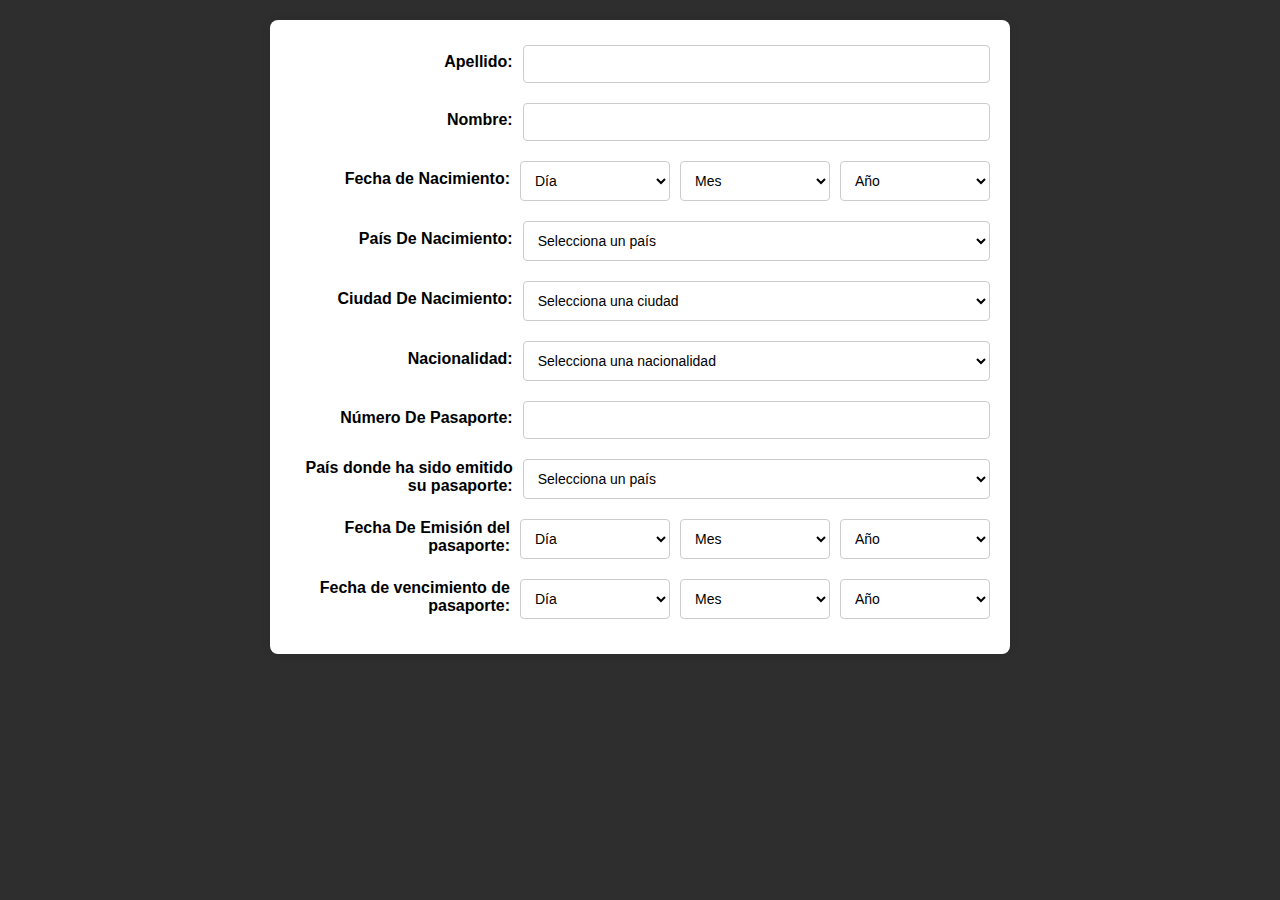
<file: index.html>
<!DOCTYPE html>
<html lang="en">
<head>
    <meta charset="UTF-8">
    <meta name="viewport" content="width=device-width, initial-scale=1.0">
    <title>Document</title>
    <link rel="stylesheet" href="styles.css">
</head>
<body>
    <div class="container">
        <form>
            <div class="form-group">
                <label>Apellido:</label>
                <input type="text">
            </div>
            <div class="form-group">
                <label>Nombre:</label>
                <input type="text">
            </div>
            <div class="form-group">
                <label>Fecha de Nacimiento:</label>
                <div class="form-row">
                    <div class="col">
                        <select id="diaNacimiento">
                            <option value="">Día</option>
                        </select>
                    </div>
                    <div class="col">
                        <select id="mesNacimiento">
                            <option value="">Mes</option>
                        </select>
                    </div>
                    <div class="col">
                        <select id="anioNacimiento">
                            <option value="">Año</option>
                        </select>
                    </div>
                </div>
            </div>
            <div class="form-group">
                <label>País De Nacimiento:</label>
                <select id="paisNacimiento" onchange="cargarCiudades(this.value, 'ciudadNacimiento')">
                    <option value="">Selecciona un país</option>
                    <option value="USA">Estados Unidos</option>
                    <option value="Canada">Canadá</option>
                    <option value="Mexico">México</option>
                </select>
            </div>
            <div class="form-group">
                <label>Ciudad De Nacimiento:</label>
                <select id="ciudadNacimiento">
                    <option value="">Selecciona una ciudad</option>
                </select>
            </div>
            <div class="form-group">
                <label>Nacionalidad:</label>
                <select id="nacionalidad">
                    <option value="">Selecciona una nacionalidad</option>
                    <option value="Americana">Americana</option>
                    <option value="Canadiense">Canadiense</option>
                    <option value="Mexicana">Mexicana</option>
                </select>
            </div>
            <div class="form-group">
                <label>Número De Pasaporte:</label>
                <input type="text">
            </div>
            <div class="form-group">
                <label>País donde ha sido emitido su pasaporte:</label>
                <select id="paisEmisionPasaporte">
                    <option value="">Selecciona un país</option>
                    <option value="USA">Estados Unidos</option>
                    <option value="Canada">Canadá</option>
                    <option value="Mexico">México</option>
                </select>
            </div>
            <div class="form-group">
                <label>Fecha De Emisión del pasaporte:</label>
                <div class="form-row">
                    <div class="col">
                        <select id="diaEmision">
                            <option value="">Día</option>
                        </select>
                    </div>
                    <div class="col">
                        <select id="mesEmision">
                            <option value="">Mes</option>
                        </select>
                    </div>
                    <div class="col">
                        <select id="anioEmision">
                            <option value="">Año</option>
                        </select>
                    </div>
                </div>
            </div>
            <div class="form-group">
                <label>Fecha de vencimiento de pasaporte:</label>
                <div class="form-row">
                    <div class="col">
                        <select id="diaVencimiento">
                            <option value="">Día</option>
                        </select>
                    </div>
                    <div class="col">
                        <select id="mesVencimiento">
                            <option value="">Mes</option>
                        </select>
                    </div>
                    <div class="col">
                        <select id="anioVencimiento">
                            <option value="">Año</option>
                        </select>
                    </div>
                </div>
            </div>
        </form>
    </div>

    <script >
    const ciudadesPorPais = {
        USA: ["Nueva York", "Los Ángeles", "Chicago"],
        Canada: ["Toronto", "Vancouver", "Montreal"],
        Mexico: ["Ciudad de México", "Guadalajara", "Monterrey"]
    };
    
    function cargarCiudades(pais, ciudadSelectId) {
        const ciudadSelect = document.getElementById(ciudadSelectId);
        ciudadSelect.innerHTML = '<option value="">Selecciona una ciudad</option>';
    
        if (ciudadesPorPais[pais]) {
            ciudadesPorPais[pais].forEach(ciudad => {
                const option = document.createElement('option');
                option.value = ciudad;
                option.textContent = ciudad;
                ciudadSelect.appendChild(option);
            });
        }
    }
    
    function cargarFechas() {
        const dias = [...Array(31).keys()].map(i => i + 1);
        const meses = [
            "Enero", "Febrero", "Marzo", "Abril", "Mayo", "Junio", 
            "Julio", "Agosto", "Septiembre", "Octubre", "Noviembre", "Diciembre"
        ];
        const anios = [...Array(101).keys()].map(i => 2024 - i);
    
        const selectDias = document.querySelectorAll('select[id^="dia"]');
        const selectMeses = document.querySelectorAll('select[id^="mes"]');
        const selectAnios = document.querySelectorAll('select[id^="anio"]');
    
        selectDias.forEach(select => {
            dias.forEach(dia => {
                const option = document.createElement('option');
                option.value = dia;
                option.textContent = dia;
                select.appendChild(option);
            });
        });
    
        selectMeses.forEach(select => {
            meses.forEach((mes, index) => {
                const option = document.createElement('option');
                option.value = index + 1;
                option.textContent = mes;
                select.appendChild(option);
            });
        });
    
        selectAnios.forEach(select => {
            anios.forEach(anio => {
                const option = document.createElement('option');
                option.value = anio;
                option.textContent = anio;
                select.appendChild(option);
            });
        });
    }
    
    document.addEventListener('DOMContentLoaded', cargarFechas);
    </script>
</body>
</html>
</file>
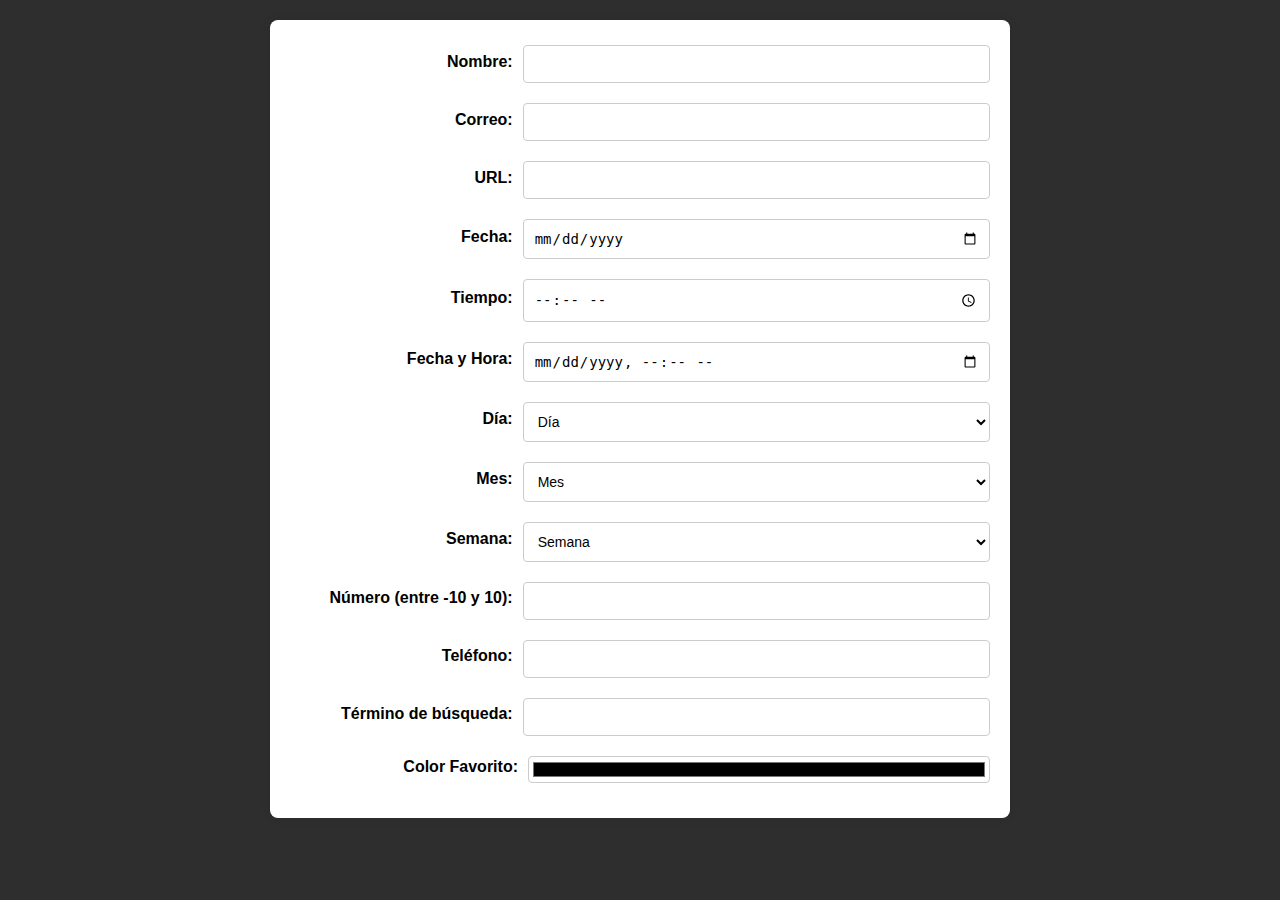
<file: actividad2.html>
<!DOCTYPE html>
<html lang="en">
<head>
    <meta charset="UTF-8">
    <meta name="viewport" content="width=device-width, initial-scale=1.0">
    <title>Formulario de Registro</title>
    <link rel="stylesheet" href="styles.css">
</head>
<body>
    <div class="container">
        <form>
            <div class="form-group">
                <label for="nombre">Nombre:</label>
                <input type="text" id="nombre" name="nombre" required>
            </div>
            <div class="form-group">
                <label for="correo">Correo:</label>
                <input type="email" id="correo" name="correo" required>
            </div>
            <div class="form-group">
                <label for="url">URL:</label>
                <input type="url" id="url" name="url">
            </div>
            <div class="form-group">
                <label for="fecha">Fecha:</label>
                <input type="date" id="fecha" name="fecha">
            </div>
            <div class="form-group">
                <label for="tiempo">Tiempo:</label>
                <input type="time" id="tiempo" name="tiempo">
            </div>
            <div class="form-group">
                <label for="fechaHora">Fecha y Hora:</label>
                <input type="datetime-local" id="fechaHora" name="fechaHora">
            </div>
            <div class="form-group">
                <label for="diaNacimiento">Día:</label>
                <select id="diaNacimiento" name="diaNacimiento">
                    <option value="">Día</option>
                    <!-- Opciones generadas dinámicamente con JavaScript -->
                </select>
            </div>
            <div class="form-group">
                <label for="mesNacimiento">Mes:</label>
                <select id="mesNacimiento" name="mesNacimiento">
                    <option value="">Mes</option>
                    <!-- Opciones generadas dinámicamente con JavaScript -->
                </select>
            </div>
            <div class="form-group">
                <label for="anioNacimiento">Semana:</label>
                <select id="anioNacimiento" name="anioNacimiento">
                    <option value="">Semana</option>
                    <!-- Opciones generadas dinámicamente con JavaScript -->
                </select>
            </div>
            <div class="form-group">
                <label for="numero">Número (entre -10 y 10):</label>
                <input type="number" id="numero" name="numero" min="-10" max="10" required>
            </div>
            <div class="form-group">
                <label for="telefono">Teléfono:</label>
                <input type="tel" id="telefono" name="telefono">
            </div>
            <div class="form-group">
                <label for="termino">Término de búsqueda:</label>
                <input type="text" id="termino" name="termino">
            </div>
            <div class="form-group">
                <label for="color">Color Favorito:</label>
                <input type="color" id="color" name="color"  class="color">
            </div>
        </form>
    </div>

    <script>
        const ciudadesPorPais = {
            USA: ["Nueva York", "Los Ángeles", "Chicago"],
            Canada: ["Toronto", "Vancouver", "Montreal"],
            Mexico: ["Ciudad de México", "Guadalajara", "Monterrey"]
        };
        
        function cargarCiudades(pais, ciudadSelectId) {
            const ciudadSelect = document.getElementById(ciudadSelectId);
            ciudadSelect.innerHTML = '<option value="">Selecciona una ciudad</option>';
        
            if (ciudadesPorPais[pais]) {
                ciudadesPorPais[pais].forEach(ciudad => {
                    const option = document.createElement('option');
                    option.value = ciudad;
                    option.textContent = ciudad;
                    ciudadSelect.appendChild(option);
                });
            }
        }
        
        function cargarFechas() {
            const dias = [...Array(31).keys()].map(i => i + 1);
            const meses = [
                "Enero", "Febrero", "Marzo", "Abril", "Mayo", "Junio", 
                "Julio", "Agosto", "Septiembre", "Octubre", "Noviembre", "Diciembre"
            ];
            const semanas = [...Array(53).keys()].map(i => i + 1);
        
            const selectDias = document.getElementById('diaNacimiento');
            const selectMeses = document.getElementById('mesNacimiento');
            const selectSemanas = document.getElementById('anioNacimiento');
        
            dias.forEach(dia => {
                const option = document.createElement('option');
                option.value = dia;
                option.textContent = dia;
                selectDias.appendChild(option);
            });
        
            meses.forEach((mes, index) => {
                const option = document.createElement('option');
                option.value = index + 1;
                option.textContent = mes;
                selectMeses.appendChild(option);
            });
        
            semanas.forEach(semana => {
                const option = document.createElement('option');
                option.value = semana;
                option.textContent = semana;
                selectSemanas.appendChild(option);
            });
        }
        
        document.addEventListener('DOMContentLoaded', cargarFechas);
    </script>
</body>
</html>
</file>
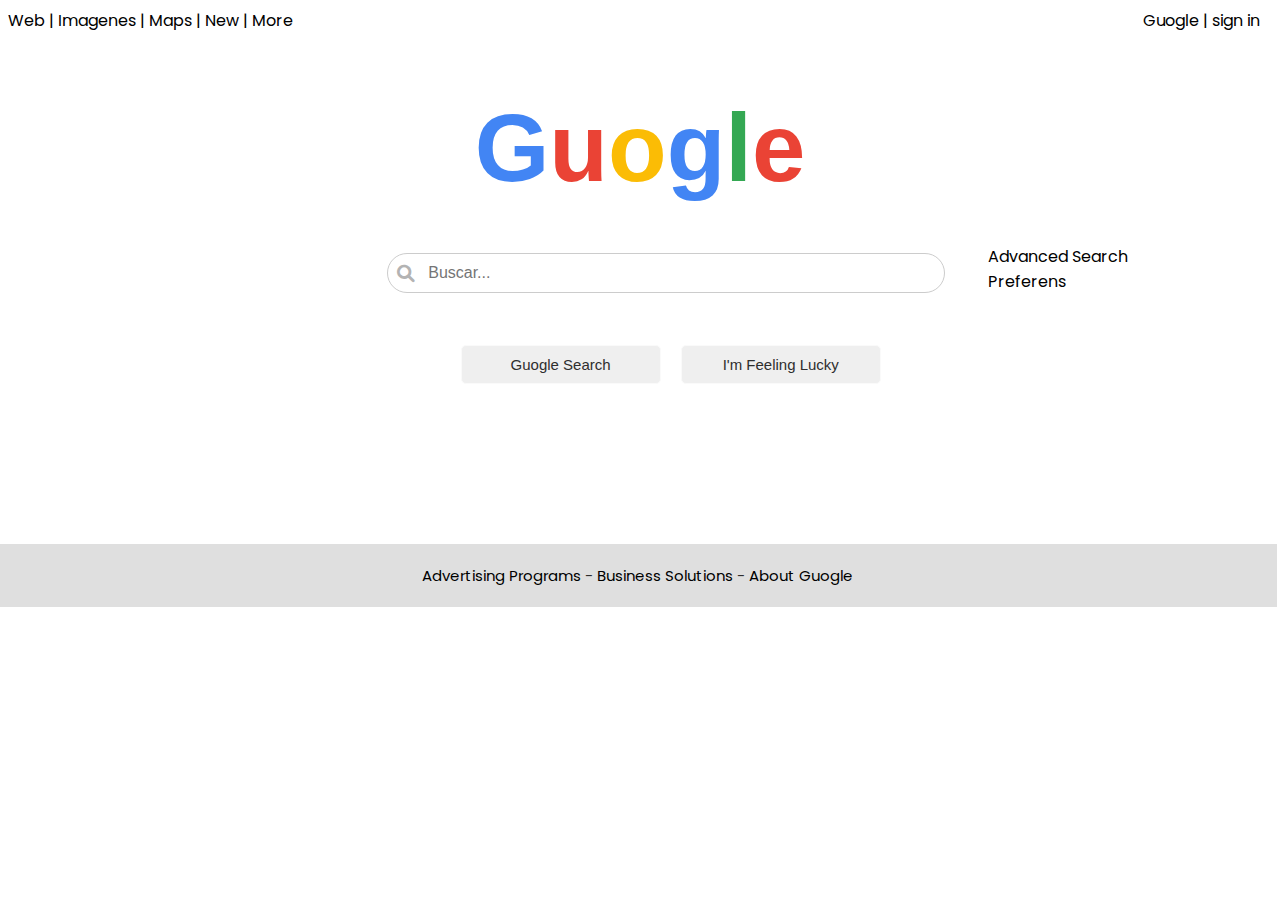
<file: actividad3.html>
<!DOCTYPE html>
<html lang="en">
<head>
    <meta charset="UTF-8">
    <meta name="viewport" content="width=device-width, initial-scale=1.0">
    <title>Document</title>
    <link rel="stylesheet" href="https://cdnjs.cloudflare.com/ajax/libs/font-awesome/6.0.0-beta3/css/all.min.css">
    <link rel="stylesheet" href="styles2.css">
</head>
<body>
    <header class="opciones"> 
        <div>Web | <a href=""> Imagenes </a> | <a href="https://www.google.com/maps"> Maps </a> | <a href="https://www.google.com/search?q=Noticias">New</a> | More</div>
        <div class="login"> <a href="actividad3.html">Guogle</a>  | sign in </div> 
    </header>
    <main>
        <div class="bounce"><span class="letter">G</span><span class="letter">u</span><span class="letter">o</span><span class="letter">g</span><span class="letter">l</span><span class="letter">e</span></div>
        <div class="search-container"> 
            <form id="searchForm">
                <button type="submit" class="fa fa-search"></button>
                <input type="text" id="searchInput" placeholder="Buscar...">
            </form>
            <section>
                <a href=""> Advanced Search</a>
                <a href=""> Preferens</a>   
            </section>
        </div>  
        <div class="botones">
            <button> Guogle Search</button>
            <button> I'm Feeling Lucky </button>
        </div>
    </main>
    <footer>
        <div>
            <a href="">Advertising Programs</a> - <a href=""> Business Solutions </a> - <a href=""> About Guogle</a>
        </div>
    </footer>

    <script>
        document.getElementById('searchForm').addEventListener('submit', function(event) {
            event.preventDefault();
            var query = document.getElementById('searchInput').value;
            if (query) {
                window.location.href = 'https://www.google.com/search?q=' + encodeURIComponent(query);
            }
        });
    </script>
</body>
</html>
</file>
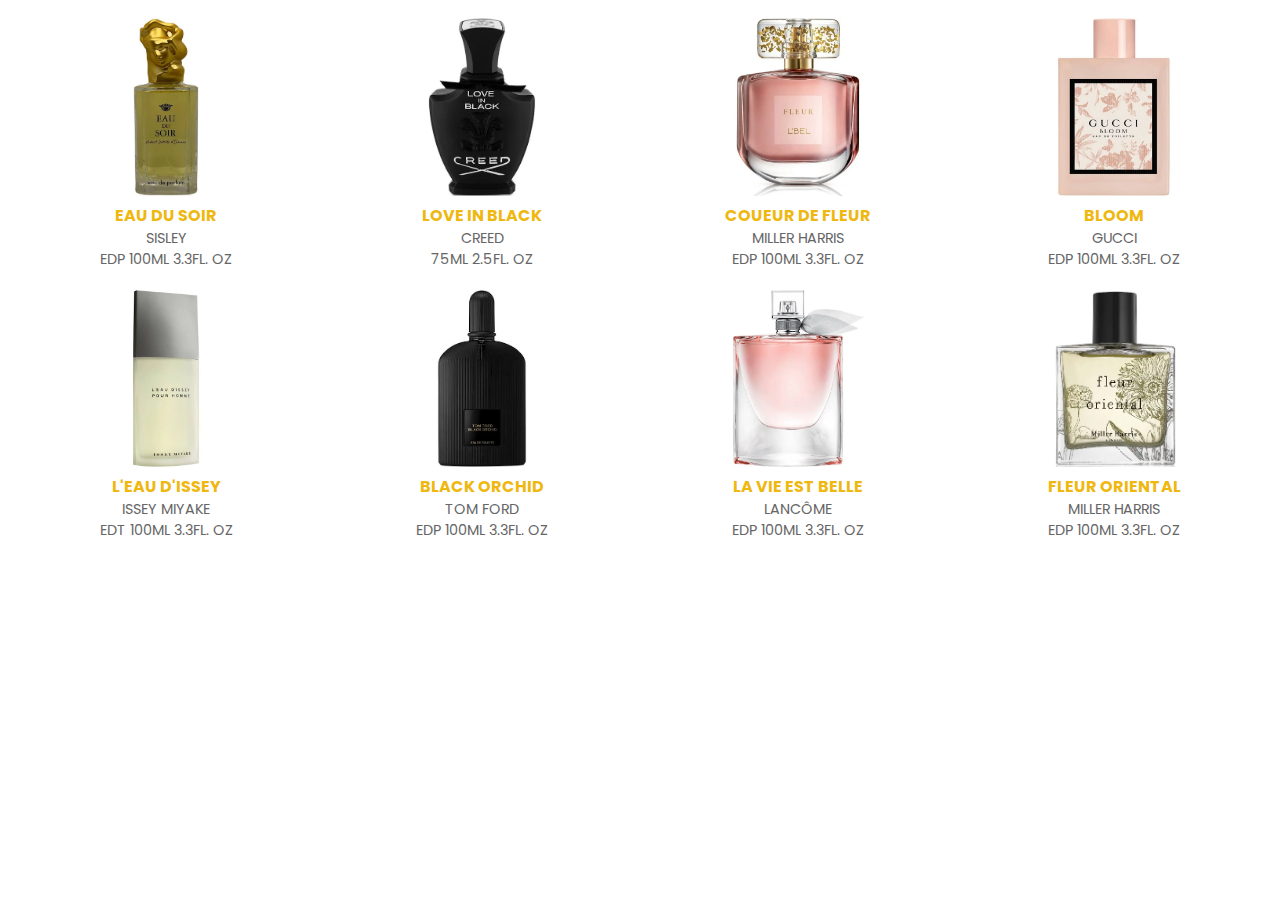
<file: Actividad4.html>
<!DOCTYPE html>
<html lang="en">
<head>
    <meta charset="UTF-8">
    <meta name="viewport" content="width=device-width, initial-scale=1.0">
    <title>Perfume Display</title>
    <link rel="stylesheet" href="styles3.css">
</head>
<body>
    <div class="container">
        <div class="item">
            <img src="image1.png" alt="Eau Du Soir">
            <div class="name">EAU DU SOIR</div>
            <div class="brand">SISLEY</div>
            <div class="size">EDP 100ML 3.3FL. OZ</div>
        </div>
        <div class="item">
            <img src="image2.png" alt="Love In Black">
            <div class="name">LOVE IN BLACK</div>
            <div class="brand">CREED</div>
            <div class="size">75ML 2.5FL. OZ</div>
        </div>
        <div class="item">
            <img src="image3.png" alt="Coueur De Fleur">
            <div class="name">COUEUR DE FLEUR</div>
            <div class="brand">MILLER HARRIS</div>
            <div class="size">EDP 100ML 3.3FL. OZ</div>
        </div>
        <div class="item">
            <img src="image8.png" alt="Bloom">
            <div class="name">BLOOM</div>
            <div class="brand">GUCCI</div>
            <div class="size">EDP 100ML 3.3FL. OZ</div>
        </div>
        <div class="item">
            <img src="image5.png" alt="L'Eau d'Issey">
            <div class="name">L'EAU D'ISSEY</div>
            <div class="brand">ISSEY MIYAKE</div>
            <div class="size">EDT 100ML 3.3FL. OZ</div>
        </div>
        <div class="item">
            <img src="image6.png" alt="Black Orchid">
            <div class="name">BLACK ORCHID</div>
            <div class="brand">TOM FORD</div>
            <div class="size">EDP 100ML 3.3FL. OZ</div>
        </div>
        <div class="item">
            <img src="image7.png" alt="La Vie Est Belle">
            <div class="name">LA VIE EST BELLE</div>
            <div class="brand">LANCÔME</div>
            <div class="size">EDP 100ML 3.3FL. OZ</div>
        </div>
        <div class="item">
            <img class="a" src="image.png" alt="Fleur Oriental">
            <div class="name">FLEUR ORIENTAL</div>
            <div class="brand">MILLER HARRIS</div>
            <div class="size">EDP 100ML 3.3FL. OZ</div>
        </div>
    </div>
</body>
</html>
</file>
<file: styles.css>
body {
    font-family: Arial, sans-serif;
    margin: 0;
    padding: 20px;
    background-color: #2e2e2e;
}

.container {
    max-width: 700px;
    margin: 0 auto;
    padding: 20px;
    background-color: #fff;
    border-radius: 8px;
    box-shadow: 0 0 10px rgba(0, 0, 0, 0.1);
}

.form-group {
    margin-bottom: 10px;
    display: flex;
    align-items: center;
    margin-bottom: 15px;
}

label {
    flex: 1;
    margin-right: 10px;
    font-weight: bold;
    text-align:right;
}

.form-row {
    display: flex;
    gap: 10px;
    
}

.form-row .col {
    flex: 1;
}

input
{
    max-width: 700px;
}


input[type="text"], 
input[type="email"],
input[type="url"],
input[type="date"],
input[type="time"],
input[type="datetime-local"],
input[type="number"],
input[type="tel"],
select {
    flex: 2;
    padding: 10px;
    border: 1px solid #ccc;
    border-radius: 4px;
    background-color: #fff; 
    color: #000000;
    font-size: 14px;
    margin-top: 5px;
}

input[type="text"]::placeholder {
    color: #999;
}

input[type="color"], 
.color
{

    flex: 2;
    border: 1px solid #ccc;
    border-radius: 4px;
    background-color: #fff; 
    color: #000000;
    font-size: 1px;
    margin-top: 5px;
}

.col {
flex: 1;
}

.col select {
width: 150px; /* Hacer que cada select ocupe todo el ancho de su contenedor */
}
</file>
<file: styles2.css>
@import url('https://fonts.googleapis.com/css2?family=Poppins:wght@200;300;400;500;600;700&display=swap');

body {
    font-family: 'Poppins', sans-serif;
    color: #000000;
    
}

a {
    color: #000000;
    text-decoration: none;
}
a:hover {
  color: #868686;
  text-decoration:underline;
}
.opciones {
    display: flex;
}

section {
    width: 200px;
    align-items: center;
    padding: 1px;
    font-size: 16px;
    margin: -50px 600px;
}

.login {
    margin-left: 850px;
    margin-right: 100;
}

main {
    border: 0px solid #ccc;
    padding: 10px;
    font-size: 16px;
    border-radius: 50px;
    outline: none;
    width: 80%;
    height: auto;
    margin: 50px auto;
}

.search-container {
    width: 50%;
    margin: 50px auto;
    position: relative;
}

.search-container input {
    width: 100%;
    border: 1px solid #ccc;
    padding: 10px;
    font-size: 16px;
    border-radius: 50px;
    padding-left: 40px;
}

button.fa-search {
    position: absolute;
    left: 10px;
    top: 50%;
    transform: translateY(-50%);
    background: none;
    border: none;
    padding: 0;
    cursor: pointer;
    outline: none;
    font-size: 1.1em;
    transition: color 0.3s ease-in-out;
    color: #b3b3b3;
}

button.fa-search:hover {
    color: #000000;
}

.botones {
  width: 80%;
    margin: 100px 310px;
}

.botones button {
    border: 1px solid #fafafa;
    padding: 10px;
    font-size: 15px;
    border-radius: 5px;
    outline: none;
    width: 200px;
    margin-left: 2%;
    color: #2e2e2e;
}

.botones button:hover {
  border: 1px solid #ccc;
  padding: 10px;
  font-size: 15px;
  border-radius: 5px;
  outline: none;
  width: 200px;
  margin-left: 2%;
  color: #2e2e2e;
}

footer {
  width: 98%;
  background-color: #dfdfdf;
  padding: 20px;
  font-size: 15px;
  color: #2e2e2e;
  border: none; 
  margin: auto -10px;
  text-align: center;
}


.bounce {
    display: flex;
    align-items: center;
    justify-content: center;
    width: 100%;
    height: 100%;
    font: normal bold 6rem "Product Sans", sans-serif;
    white-space: nowrap;
}

.letter {
    font: normal bold 6rem "Product Sans", sans-serif;
}

.letter:nth-child(1) {
    color: #4285f4;
}

.letter:nth-child(2) {
    color: #ea4335;
}

.letter:nth-child(3) {
    color: #fbbc05;
}

.letter:nth-child(4) {
    color: #4285f4;
}

.letter:nth-child(5) {
    color: #34a853;
}

.letter:nth-child(6) {
  color: #ea4335;
}
</file>
<file: styles3.css>
@import url('https://fonts.googleapis.com/css2?family=Poppins:wght@200;300;400;500;600;700&display=swap');

body {
    font-family: 'Poppins', sans-serif;

}

.container {
    display: flex;
    flex-wrap: wrap;
    justify-content: space-between;
}
.item {
    text-align: center;
    margin: 10px;
    flex-basis: calc(25% - 20px); /* Ajuste para 4 columnas */
    box-sizing: border-box;
}
.item img {
    max-width: 60%;
    height: auto;
}

.item .name {
    font-weight: bold;
}
.item .brand,
.item .size {
    font-size: 0.9em;
    color: #666;
}
.name
{
    color: #efb810;
}
</file>
